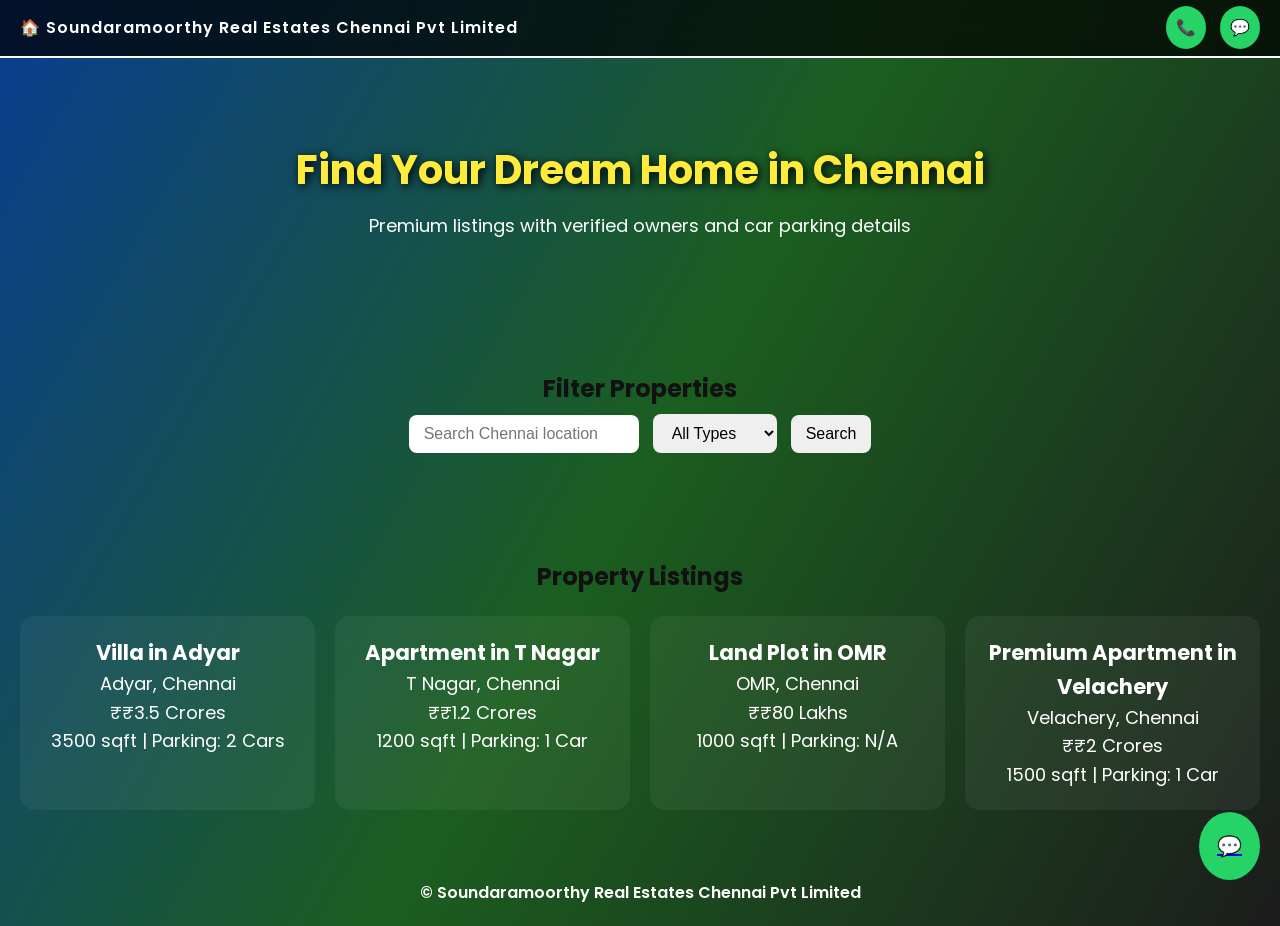
<file: index.html>
<!DOCTYPE html>
<html lang="en">
<head>
<meta charset="UTF-8">
<meta name="viewport" content="width=device-width, initial-scale=1.0">
<title>Soundaramoorthy Real Estates Chennai Pvt Limited</title>
<link href="https://fonts.googleapis.com/css2?family=Poppins:wght@400;600;700&display=swap" rel="stylesheet">
<link rel="stylesheet" href="style.css">
</head>
<body>

<nav class="navbar">
  <div class="logo">🏠 Soundaramoorthy Real Estates Chennai Pvt Limited</div>
  <div class="nav-actions">
    <a href="tel:+917010022388" class="call-btn">📞</a>
    <a href="https://wa.me/917010022388" class="wa-btn">💬</a>
  </div>
</nav>

<header class="hero">
  <h1>Find Your Dream Home in Chennai</h1>
  <p>Premium listings with verified owners and car parking details</p>
</header>

<section class="section">
  <h2>Filter Properties</h2>
  <div class="filters">
    <input type="text" id="search-location" placeholder="Search Chennai location">
    <select id="filter-type">
      <option value="">All Types</option>
      <option value="Villa">Villa</option>
      <option value="Apartment">Apartment</option>
      <option value="Land">Land</option>
    </select>
    <button onclick="applyFilter()">Search</button>
  </div>
</section>

<section class="section">
  <h2>Property Listings</h2>
  <div id="property-list" class="cards"></div>
</section>

<a href="https://wa.me/917010022388" class="whatsapp-float">💬</a>
<footer>© Soundaramoorthy Real Estates Chennai Pvt Limited</footer>

<script src="script.js"></script>
</body>
</html>
</file>
<file: style.css>
/* RESET */
*{margin:0;padding:0;box-sizing:border-box;}
body{
  font-family: 'Poppins', sans-serif;
  background: linear-gradient(120deg,#0b3d91,#1b5e20,#1c1c1c);
  color:#111;
  line-height:1.6;
}

/* NAVBAR */
.navbar{
  display:flex;
  justify-content:space-between;
  align-items:center;
  padding:15px 20px;
  background: rgba(0,0,0,0.7);
  backdrop-filter: blur(12px);
  border-bottom: 2px solid #fff;
  color: #fff;
  font-weight:600;
}

.logo{
  font-size:16px;
  letter-spacing:1px;
}

/* NAV ACTIONS */
.nav-actions a{
  margin-left:10px;
  padding:10px;
  text-decoration:none;
  color:white;
  font-weight:bold;
  border-radius:50%;
  background:#25D366;
}

/* HERO */
.hero{
  text-align:center;
  padding:80px 20px;
}
.hero h1{
  font-size:40px;
  color:#ffeb3b;
  text-shadow:2px 2px 10px #000;
}
.hero p{
  font-size:18px;
  color:#fff;
  margin-top:10px;
}

/* SECTION */
.section{
  padding:50px 20px;
  text-align:center;
}

/* CARDS */
.cards{
  display:grid;
  grid-template-columns: repeat(auto-fit,minmax(250px,1fr));
  gap:20px;
  margin-top:20px;
}

.card{
  background: rgba(255,255,255,0.05);
  border-radius:15px;
  padding:20px;
  color:#fff;
  text-decoration:none;
  font-size:18px;
  transition: all 0.3s ease;
}
.card:hover{
  transform: scale(1.05);
  box-shadow:0 0 15px #fff;
}

/* FILTERS */
.filters input, .filters select, .filters button{
  padding:10px 15px;
  margin:5px;
  border-radius:8px;
  border:none;
  font-size:16px;
}

/* FLOAT */
.whatsapp-float{
  position:fixed;
  bottom:20px;
  right:20px;
  background:#25D366;
  padding:18px;
  border-radius:50%;
  font-size:20px;
}

/* BACK BUTTON */
.back-btn{
  padding:10px 20px;
  background:gold;
  color:black;
  border-radius:10px;
  text-decoration:none;
  font-weight:bold;
}

/* FOOTER */
footer{
  text-align:center;
  padding:20px;
  color:#fff;
  font-weight:600;
}

/* MAP */
#map{
  border-radius:15px;
  margin-top:20px;
}
</file>
